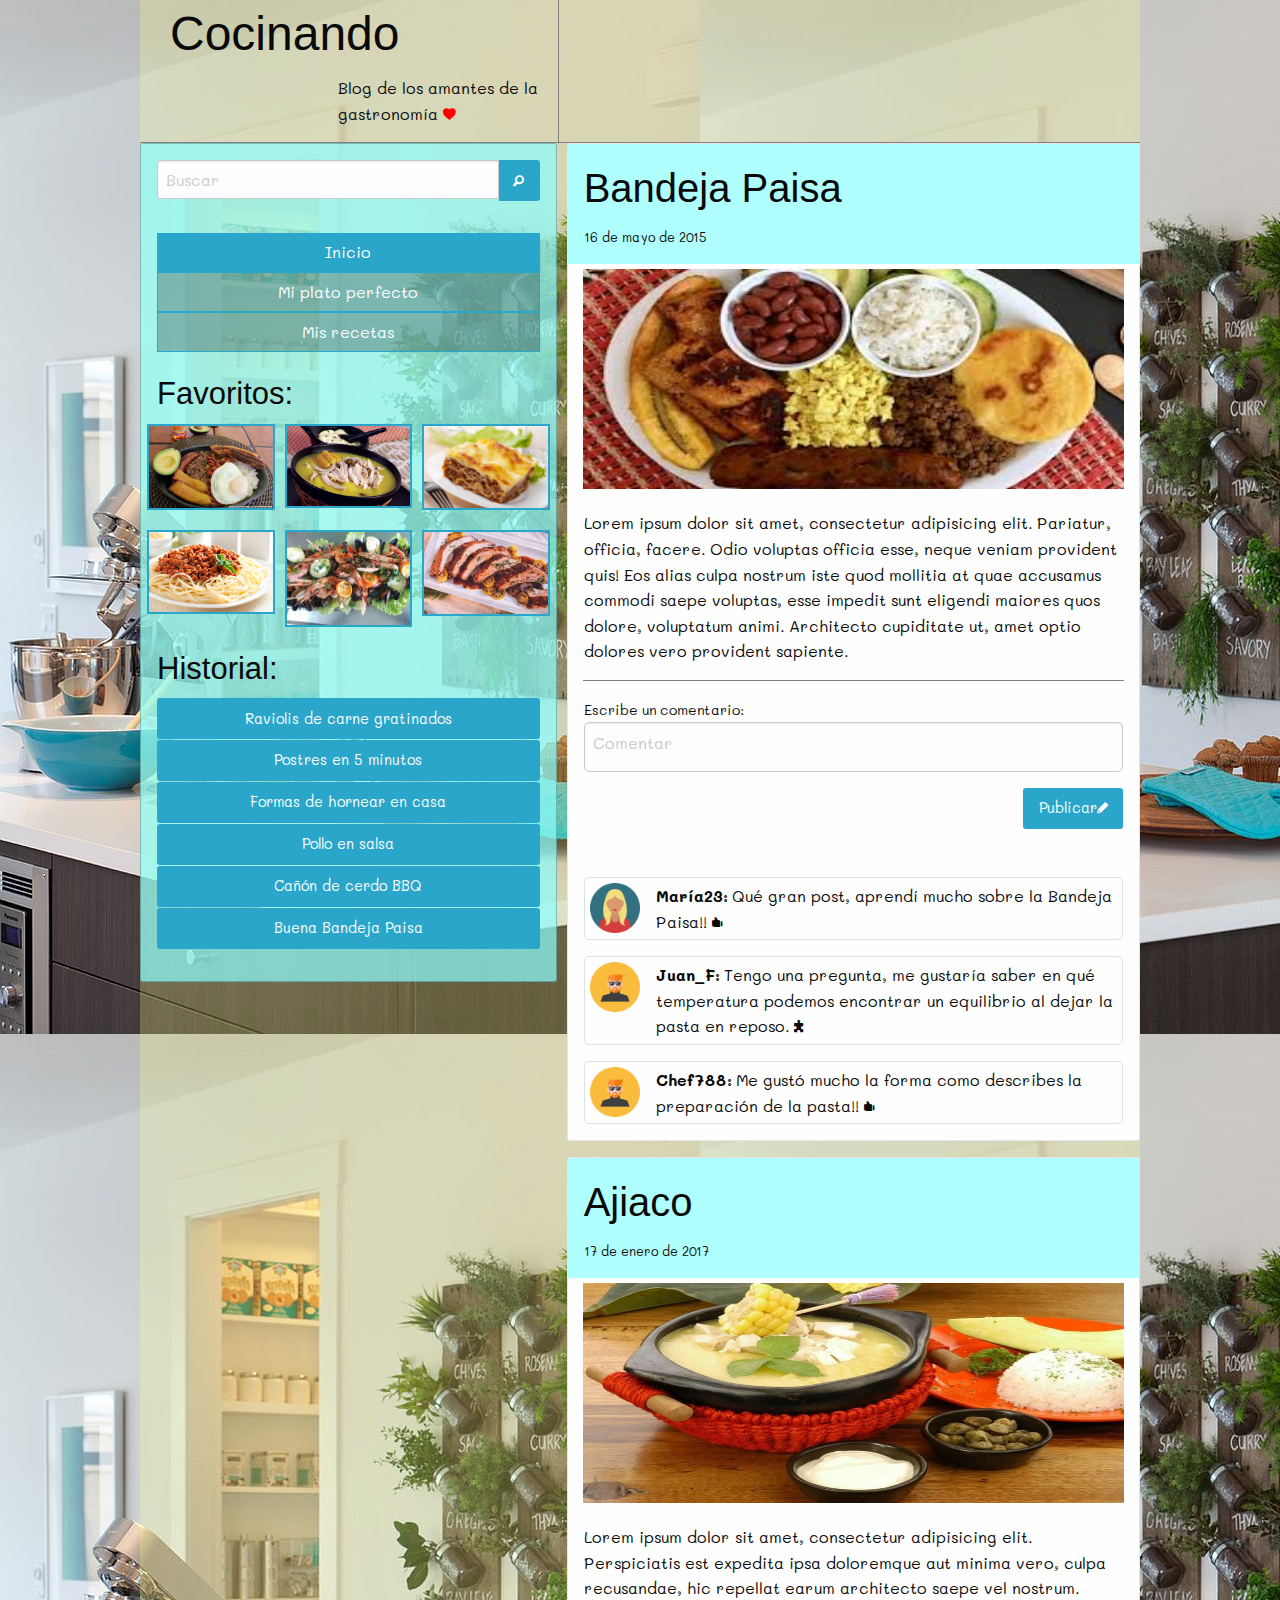
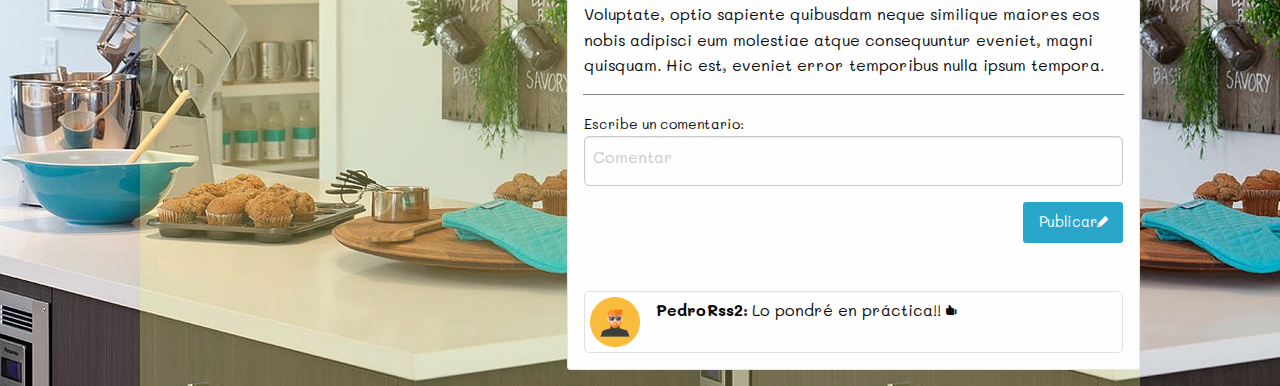
<file: index.html>
<!DOCTYPE html>
<html lang="en">
  <head>
    <meta charset="UTF-8">
    <meta name="viewport" content="width=device-width, initial-scale=1.0">
    <meta http-equiv="X-UA-Compatible" content="ie=edge">
    <link href="https://fonts.googleapis.com/css?family=Mali" rel="stylesheet">
    <link rel="stylesheet" href="css/foundation.min.css">
    <link rel="stylesheet" href="css/app.css">
    <link rel="stylesheet" href="css/foundation-icons.css">
    <title>Blog de cocina</title>
  </head>
  <body>
    <div class="row fondo-body">
      <div class="small-12 header column">
        <div class="small-12 medium-5 header-logo column">
          <h1>Cocinando</h1>
          <div class="row align-right">
            <div class="small-offset-5 small-7 column">
              <p class="right-text">Blog de los amantes de la gastronomía <i class="fi-heart logo-icon"></i></p>
            </div>
          </div>
        </div>
      </div>
      <div class="small-12 column">
        <div class="row">
        <div class="small-12 medium-5 no-padding-x column">
          <div class="callout transparencia">
            <div class="row">
              <div class="small-12 column">
                <div class="input-group">
                  <input class="input-group-field" placeholder="Buscar" type="search"></input>
                  <span class="input-group-label button search-icon"><i class="fi-magnifying-glass"></i></span>
                </div>
              </div>
            </div>
            <div class="row">
              <div class="small-12 column">
                <ul class="vertical menu align-center">
                  <li class="menu-style activo"><a class="link-style w100 centrar" href="index.html">Inicio</a></li>
                  <li class="menu-style"><a class="link-style w100 centrar" href="plato-perfecto.html">Mi plato perfecto</a></li>
                  <li class="menu-style"><a class="link-style w100 centrar" href="recetas.html">Mis recetas</a></li>
                </ul>
              </div>
            </div>
            <div class="row fila-style">
              <div class="hide-for-small-only medium-12 column">
                <h3>Favoritos:</h3>
                <div class="row">
                  <div class="column less-padding"><a href="">
                    <img src="img/favorito-1.jpg" class="img-fav" alt="Bandeja Paisa" title="Bandeja Paisa">
                  </a>
                  </div>
                  <div class="column less-padding"><a href="">
                    <img src="img/favorito-2.jpg" class="img-fav" alt="Ajiaco" title="Ajiaco">
                  </a>
                  </div>
                  <div class="column less-padding"><a href="">
                    <img src="img/favorito-3.jpg" class="img-fav" alt="Lasagna" title="">
                  </a>
                  </div>
                </div>
                <div class="row fila-style">
                  <div class="column less-padding"><a href="">
                    <img src="img/favorito-4.jpg" class="img-fav" alt="Pasta Bolognesa" title="Pasta Bolognesa">
                  </a>
                  </div>
                  <div class="column less-padding"><a href="">
                    <img src="img/favorito-5.jpg" class="img-fav" alt="Parrillada Mariscos" title="Parrillada Mariscos">
                  </a>
                  </div>
                  <div class="column less-padding"><a href="">
                    <img src="img/favorito-6.jpg" class="img-fav" alt="Costillas Cerdo" title="Costillas Cerdo">
                  </a>
                  </div>
                </div>
              </div>
            </div>
            <div class="row fila-style">
              <div class="hide-for-small-only medium-12 column">
                <h3>Historial:</h3>
                <div class="stacked button-group">
                  <a href="" class="button">Raviolis de carne gratinados</a>
                  <a href="" class="button">Postres en 5 minutos</a>
                  <a href="" class="button">Formas de hornear en casa</a>
                  <a href="" class="button">Pollo en salsa</a>
                  <a href="" class="button">Cañón de cerdo BBQ</a>
                  <a href="" class="button">Buena Bandeja Paisa</a>
                </div>
              </div>
            </div>
          </div>
        </div>
        <div class="small-12 medium-7 column">
          <div class="row">
            <div class="card card-pstyle">
              <div class="card-divider">
                <div class="row">
                  <div class="small-12 column"><h2>Bandeja Paisa</h2></div>
                  <div class="small-12 column"><small>16 de mayo de 2015</small></div>
                </div>
              </div>
              <img src="img/section-1.jpg" class="card-img" alt="Bandeja Paisa" title="Bandeja Paisa">
              <div class="card-section">
                <p>Lorem ipsum dolor sit amet, consectetur adipisicing elit. Pariatur, officia, facere. Odio voluptas officia esse, neque veniam provident quis! Eos alias culpa nostrum iste quod mollitia at quae accusamus commodi saepe voluptas, esse impedit sunt eligendi maiores quos dolore, voluptatum animi. Architecto cupiditate ut, amet optio dolores vero provident sapiente.</p>
              </div>
              <span class="divider"></span>
              <div class="card-section">
                <form>
                  <label for="text-a1">
                    Escribe un comentario:
                    <textarea name="text-a" id="text-a1" class="texta-style" placeholder="Comentar"></textarea>
                    <button type="button" class="btn-publicar button float-right">Publicar<i class="fi-pencil"></i></button>
                  </label>
                </form>
              </div>
              <div class="card-section">
                <div class="media-object media-pstyle">
                  <div class="media-object-section">
                    <img src="img/woman-comment.png" class="img-comment" alt="Woman Comment">
                  </div>
                  <div class="media-object-section">
                    <p><strong>María23:</strong> Qué gran post, aprendí mucho sobre la Bandeja Paisa!! <i class="fi-like"></i></p>
                  </div>
                </div>
                <div class="media-object media-pstyle">
                  <div class="media-object-section">
                    <img src="img/man-comment.png" class="img-comment" alt="Man Comment">
                  </div>
                  <div class="media-object-section">
                    <p><strong>Juan_F:</strong> Tengo una pregunta, me gustaría saber en qué temperatura podemos encontrar un equilibrio al dejar la pasta en reposo. <i class="fi-puzzle"></i></p>
                  </div>
                </div>
                <div class="media-object media-pstyle">
                  <div class="media-object-section">
                    <img src="img/man-comment.png" class="img-comment" alt="Man Comment">
                  </div>
                  <div class="media-object-section">
                    <p><strong>Chef788:</strong> Me gustó mucho la forma como describes la preparación de la pasta!! <i class="fi-like"></i></p>
                  </div>
                </div>
              </div>
            </div>
            <div class="card card-pstyle">
              <div class="card-divider">
                <div class="row">
                  <div class="small-12 column">
                    <h2>Ajiaco</h2>
                  </div>
                  <div class="small-12 column"><small>17 de enero de 2017</small></div>
                </div>
              </div>
              <img src="img/section-2.jpg" alt="" class="card-img">
              <div class="card-section">
                <p>Lorem ipsum dolor sit amet, consectetur adipisicing elit. Perspiciatis est expedita ipsa doloremque aut minima vero, culpa recusandae, hic repellat earum architecto saepe vel nostrum. Voluptate, optio sapiente quibusdam neque similique maiores eos nobis adipisci eum molestiae atque consequuntur eveniet, magni quisquam. Hic est, eveniet error temporibus nulla ipsum tempora.</p>
              </div>
              <span class="divider"></span>
              <div class="card-section">
                <label for="text-a2">
                  Escribe un comentario:
                  <textarea name="text-a2" id="text-a2" class="texta-style" placeholder="Comentar"></textarea>
                  <button class="button btn-publicar float-right" type="button">Publicar<i class="fi-pencil"></i></button>
                </label>
              </div>
              <div class="card-section">
                <div class="media-object media-pstyle">
                  <div class="media-object-section">
                    <img src="img/man-comment.png" alt="Man comment" title="Man comment" class="img-comment">
                  </div>
                  <div class="media-object-section">
                    <p><strong>PedroRss2:</strong> Lo pondré en práctica!! <i class="fi-like"></i></p>
                  </div>
                </div>
              </div>
            </div>
          </div>
        </div>
        </div>
      </div>
    </div>
  <script src="js/vendor/jquery.js"></script>
  <script src="js/vendor/foundation.js"></script>
  <script src="js/vendor/foundation.min.js"></script>
  <script src="js/vendor/what-input.js"></script>
  </body>
</html>
</file>
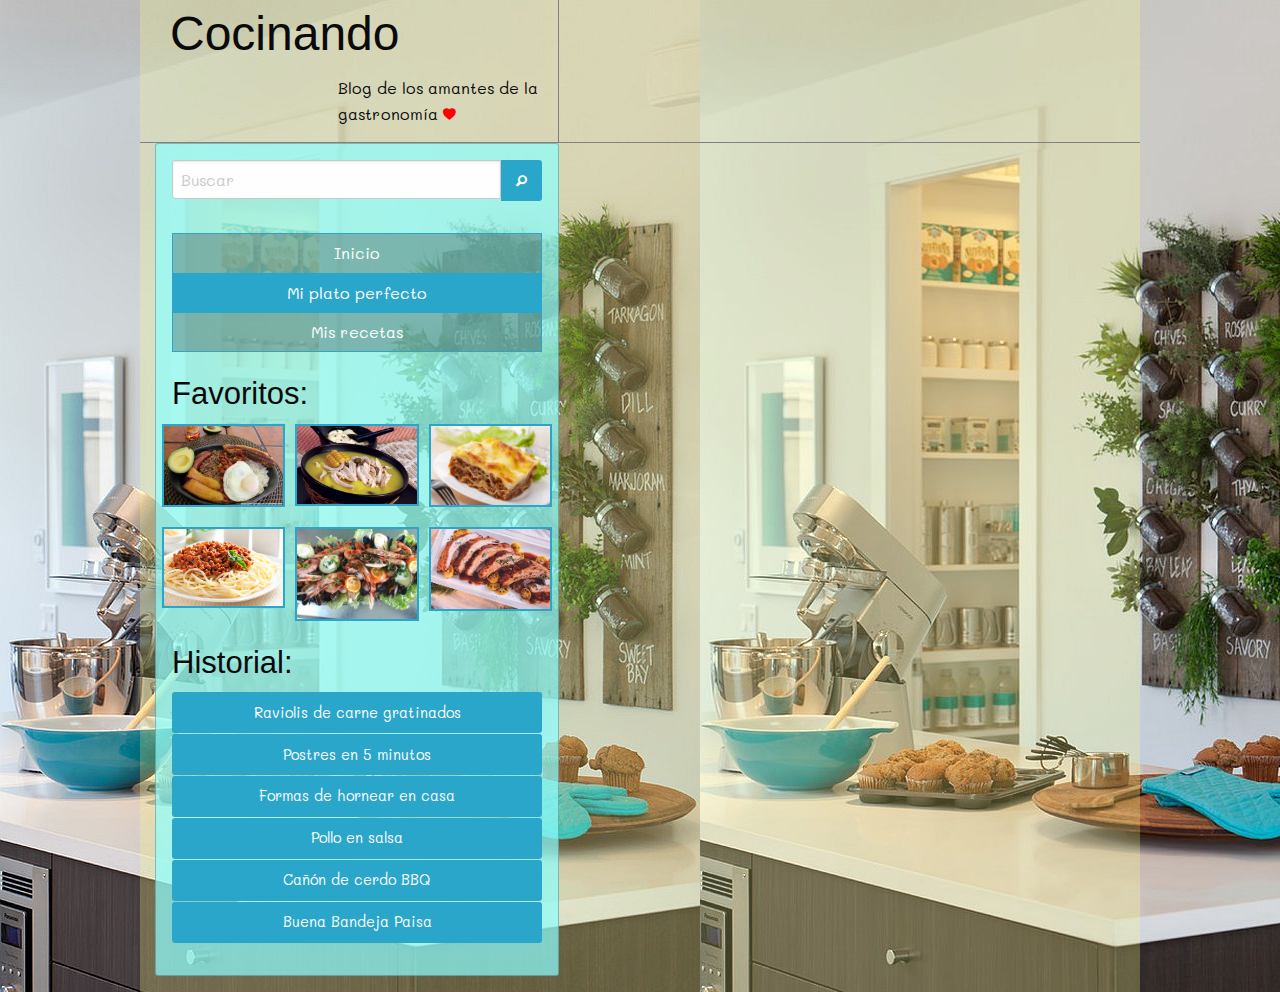
<file: plato-perfecto.html>
<!DOCTYPE html>
<html lang="en">
  <head>
    <meta charset="UTF-8">
    <meta name="viewport" content="width=device-width, initial-scale=1.0">
    <meta http-equiv="X-UA-Compatible" content="ie=edge">
    <link href="https://fonts.googleapis.com/css?family=Mali" rel="stylesheet">
    <link rel="stylesheet" href="css/foundation.min.css">
    <link rel="stylesheet" href="css/app.css">
    <link rel="stylesheet" href="css/foundation-icons.css">
    <title>Blog de cocina</title>
  </head>
  <body>
    <div class="row fondo-body">
      <div class="small-12 header column">
        <div class="small-12 medium-5 header-logo column">
          <h1>Cocinando</h1>
          <div class="row align-right">
            <div class="small-offset-5 small-7 column">
              <p class="right-text">Blog de los amantes de la gastronomía <i class="fi-heart logo-icon"></i></p>
            </div>
          </div>
        </div>
      </div>
      <div class="small-12 column">
        <div class="small-12 medium-5 no-padding-x column">
          <div class="callout transparencia">
            <div class="row">
              <div class="small-12 column">
                <div class="input-group">
                  <input class="input-group-field" placeholder="Buscar" type="search"></input>
                  <span class="input-group-label button search-icon"><i class="fi-magnifying-glass"></i></span>
                </div>
              </div>
            </div>
            <div class="row">
              <div class="small-12 column">
                <ul class="vertical menu align-center">
                  <li class="menu-style"><a class="link-style w100 centrar" href="index.html">Inicio</a></li>
                  <li class="menu-style activo"><a class="link-style w100 centrar" href="plato-perfecto.html">Mi plato perfecto</a></li>
                  <li class="menu-style"><a class="link-style w100 centrar" href="recetas.html">Mis recetas</a></li>
                </ul>
              </div>
            </div>
            <div class="row fila-style">
              <div class="hide-for-small-only medium-12 column">
                <h3>Favoritos:</h3>
                <div class="row">
                  <div class="column less-padding"><a href="">
                    <img src="img/favorito-1.jpg" class="img-fav" alt="Bandeja Paisa" title="Bandeja Paisa">
                  </a>
                  </div>
                  <div class="column less-padding"><a href="">
                    <img src="img/favorito-2.jpg" class="img-fav" alt="Ajiaco" title="Ajiaco">
                  </a>
                  </div>
                  <div class="column less-padding"><a href="">
                    <img src="img/favorito-3.jpg" class="img-fav" alt="Lasagna" title="">
                  </a>
                  </div>
                </div>
                <div class="row fila-style">
                  <div class="column less-padding"><a href="">
                    <img src="img/favorito-4.jpg" class="img-fav" alt="Pasta Bolognesa" title="Pasta Bolognesa">
                  </a>
                  </div>
                  <div class="column less-padding"><a href="">
                    <img src="img/favorito-5.jpg" class="img-fav" alt="Parrillada Mariscos" title="Parrillada Mariscos">
                  </a>
                  </div>
                  <div class="column less-padding"><a href="">
                    <img src="img/favorito-6.jpg" class="img-fav" alt="Costillas Cerdo" title="Costillas Cerdo">
                  </a>
                  </div>
                </div>
              </div>
            </div>
            <div class="row fila-style">
              <div class="hide-for-small-only medium-12 column">
                <h3>Historial:</h3>
                <div class="stacked button-group">
                  <a href="" class="button">Raviolis de carne gratinados</a>
                  <a href="" class="button">Postres en 5 minutos</a>
                  <a href="" class="button">Formas de hornear en casa</a>
                  <a href="" class="button">Pollo en salsa</a>
                  <a href="" class="button">Cañón de cerdo BBQ</a>
                  <a href="" class="button">Buena Bandeja Paisa</a>
                </div>
              </div>
            </div>
          </div>
        </div>
        <div class="small-12 medium-7 column"></div>
      </div>
    </div>
  <script src="js/vendor/jquery.js"></script>
  <script src="js/vendor/foundation.js"></script>
  <script src="js/vendor/foundation.min.js"></script>
  <script src="js/vendor/what-input.js"></script>
  </body>
</html>
</file>
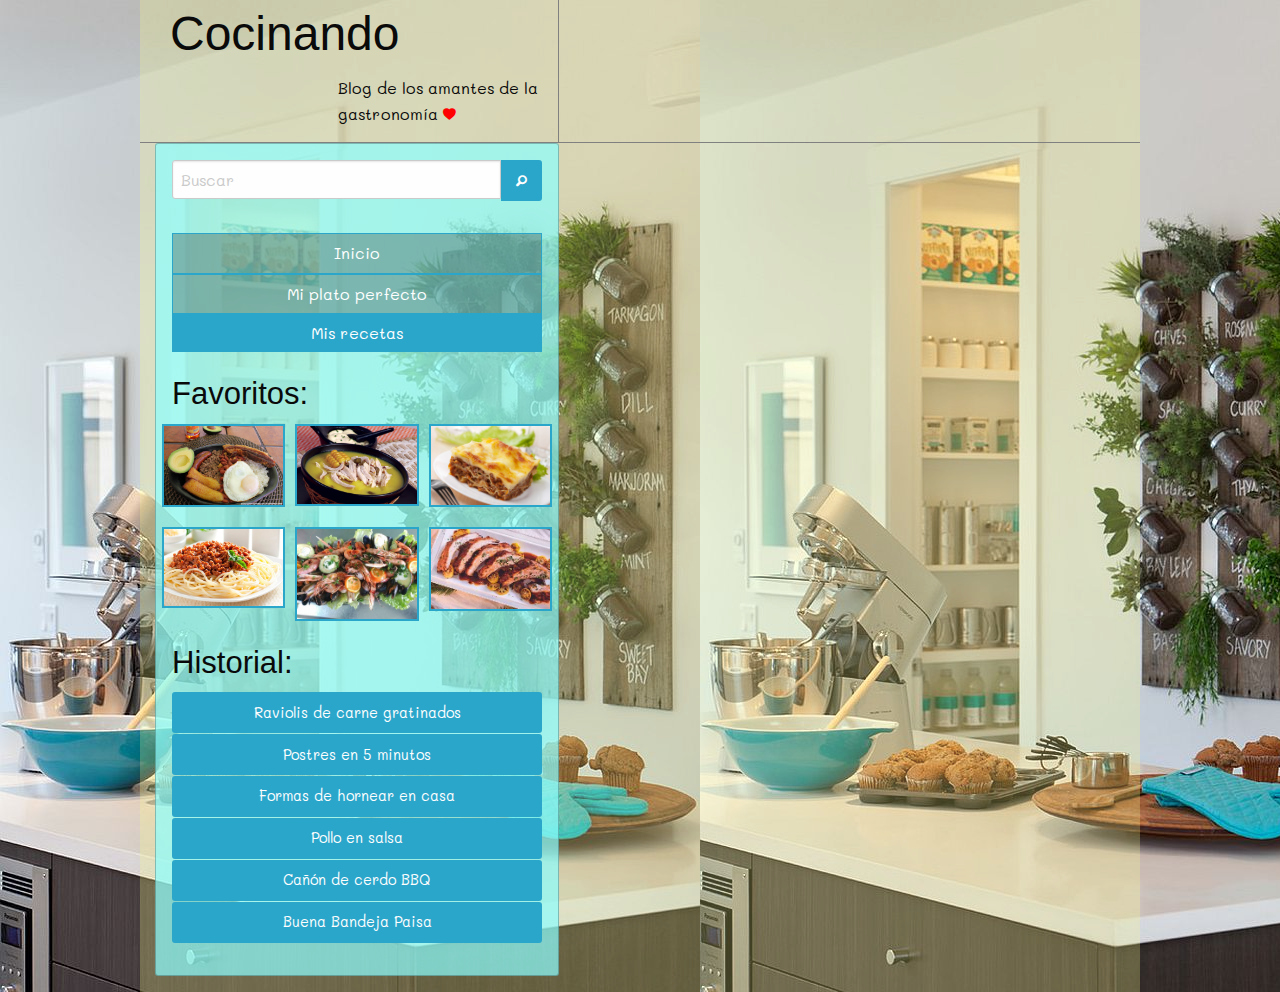
<file: recetas.html>
<!DOCTYPE html>
<html lang="en">
  <head>
    <meta charset="UTF-8">
    <meta name="viewport" content="width=device-width, initial-scale=1.0">
    <meta http-equiv="X-UA-Compatible" content="ie=edge">
    <link href="https://fonts.googleapis.com/css?family=Mali" rel="stylesheet">
    <link rel="stylesheet" href="css/foundation.min.css">
    <link rel="stylesheet" href="css/app.css">
    <link rel="stylesheet" href="css/foundation-icons.css">
    <title>Blog de cocina</title>
  </head>
  <body>
    <div class="row fondo-body">
      <div class="small-12 header column">
        <div class="small-12 medium-5 header-logo column">
          <h1>Cocinando</h1>
          <div class="row align-right">
            <div class="small-offset-5 small-7 column">
              <p class="right-text">Blog de los amantes de la gastronomía <i class="fi-heart logo-icon"></i></p>
            </div>
          </div>
        </div>
      </div>
      <div class="small-12 column">
        <div class="small-12 medium-5 no-padding-x column">
          <div class="callout transparencia">
            <div class="row">
              <div class="small-12 column">
                <div class="input-group">
                  <input class="input-group-field" placeholder="Buscar" type="search"></input>
                  <span class="input-group-label button search-icon"><i class="fi-magnifying-glass"></i></span>
                </div>
              </div>
            </div>
            <div class="row">
              <div class="small-12 column">
                <ul class="vertical menu align-center">
                  <li class="menu-style"><a class="link-style w100 centrar" href="index.html">Inicio</a></li>
                  <li class="menu-style"><a class="link-style w100 centrar" href="plato-perfecto.html">Mi plato perfecto</a></li>
                  <li class="menu-style activo"><a class="link-style w100 centrar" href="recetas.html">Mis recetas</a></li>
                </ul>
              </div>
            </div>
            <div class="row fila-style">
              <div class="hide-for-small-only medium-12 column">
                <h3>Favoritos:</h3>
                <div class="row">
                  <div class="column less-padding"><a href="">
                    <img src="img/favorito-1.jpg" class="img-fav" alt="Bandeja Paisa" title="Bandeja Paisa">
                  </a>
                  </div>
                  <div class="column less-padding"><a href="">
                    <img src="img/favorito-2.jpg" class="img-fav" alt="Ajiaco" title="Ajiaco">
                  </a>
                  </div>
                  <div class="column less-padding"><a href="">
                    <img src="img/favorito-3.jpg" class="img-fav" alt="Lasagna" title="">
                  </a>
                  </div>
                </div>
                <div class="row fila-style">
                  <div class="column less-padding"><a href="">
                    <img src="img/favorito-4.jpg" class="img-fav" alt="Pasta Bolognesa" title="Pasta Bolognesa">
                  </a>
                  </div>
                  <div class="column less-padding"><a href="">
                    <img src="img/favorito-5.jpg" class="img-fav" alt="Parrillada Mariscos" title="Parrillada Mariscos">
                  </a>
                  </div>
                  <div class="column less-padding"><a href="">
                    <img src="img/favorito-6.jpg" class="img-fav" alt="Costillas Cerdo" title="Costillas Cerdo">
                  </a>
                  </div>
                </div>
              </div>
            </div>
            <div class="row fila-style">
              <div class="hide-for-small-only medium-12 column">
                <h3>Historial:</h3>
                <div class="stacked button-group">
                  <a href="" class="button">Raviolis de carne gratinados</a>
                  <a href="" class="button">Postres en 5 minutos</a>
                  <a href="" class="button">Formas de hornear en casa</a>
                  <a href="" class="button">Pollo en salsa</a>
                  <a href="" class="button">Cañón de cerdo BBQ</a>
                  <a href="" class="button">Buena Bandeja Paisa</a>
                </div>
              </div>
            </div>
          </div>
        </div>
        <div class="small-12 medium-7 column"></div>
      </div>
    </div>
  <script src="js/vendor/jquery.js"></script>
  <script src="js/vendor/foundation.js"></script>
  <script src="js/vendor/foundation.min.js"></script>
  <script src="js/vendor/what-input.js"></script>
  </body>
</html>
</file>
<file: css/app.css>
/*---------Estilos generales---------*/
body{
  font-family: 'Mali';
  background: url(../img/fondo-cocina.jpg);
}
.fondo-body{
  background: rgba(255,255,141,0.25)
}
.no-padding-x{
  padding-left: 0;
  padding-right: 0;
}
/*---------Estilos del header---------*/
.header{
  border-bottom: 1px solid gray;
}
.header-logo{
  border-right: 1px solid gray;
}
.logo-icon{
  color: red;
}
/*--------Estilos del contenido--------*/
/*Columna izquierda*/
.transparencia{
  background: rgba(141,255,255,0.7);
}
.search-icon{
  background: rgb(43,166,203);
}
.menu-style{
  background: rgba(0,0,0,0.25);
  border: 1px solid rgb(43,166,203);
}
.menu-style:hover, .menu-style>a:hover{
  background: rgb(43,166,203);
  border: 0.5px rgba(0,0,0,0.25);
  color: #fff;
}
.link-style{
  color: white;
}
.activo{
  background: rgb(43,166,203);
  border: rgba(0,0,0,0.25);
}
.w100{
  width: 100%;
}
.centrar{
  text-align: center;
}
.fila-style{
  margin-top: 20px;
}
.img-fav{
  border: 2px solid rgb(43,166,203);
}
.img-fav:hover{
  box-shadow: 2px 2px 2px rgb(43,166,203);
}
.less-padding{
  padding-left: 5px;
  padding-right: 5px;
}
/*Columna derecha*/
.card-pstyle{
  margin-left: 10px;
}
.card-img{
  display: block;
  padding-right: 15px;
  padding-left: 15px;
  margin-top: 5px;
  margin-bottom: 5px;
  height: 220px;
}
.card-divider{
  background: rgba(141,255,255,0.7);
}
.divider{
  border-bottom: 1px solid gray;
  margin-left: 15px;
  margin-right: 15px;
}
.texta-style{
  resize: none;
  border-radius: 5px;
  overflow-y: scroll;
}
.btn-publicar{
  background: rgb(43,166,203);
}
.media-pstyle{
  border: 1px solid #e0e0e0;
  border-radius: 5px;
  padding: 5px;
}
.img-comment{
  width: 50px;
}
@media all and (max-width: 639px){
  .card-pstyle{
    margin-left: 0px;
  }
}
</file>
